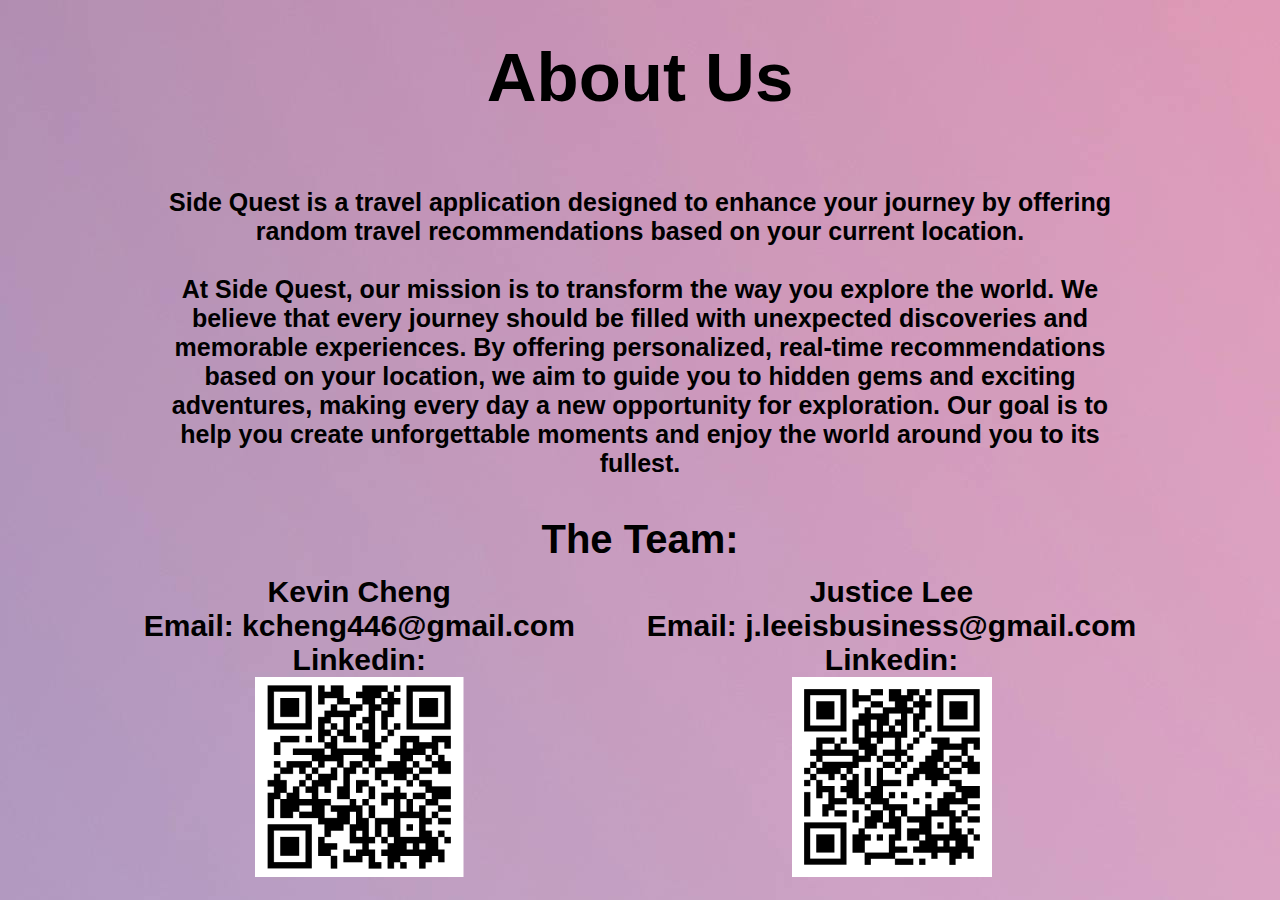
<file: About Us/index.html>
<!DOCTYPE html>
<html lang="en">
<head>
  <meta charset="UTF-8">
  <meta http-equiv="X-UA-Compatible" content="IE=edge">
  <meta name="viewport" content="width=device-width, initial-scale=1.0">
  <link rel="stylesheet" href="./style.css">
  <title>Document</title>
</head>
<body>
  <div class="desktop-1">
    <div class="frame-1">
      <div class="about-us">About Us</div>
      <div class="side-quest">
        Side Quest is a travel application designed to enhance your journey by
        offering random travel recommendations based on your current location.
        <br>
        <br>
        At Side Quest, our mission is to transform the way you explore the world.
        We believe that every journey should be filled with unexpected discoveries
        and memorable experiences. By offering personalized, real-time
        recommendations based on your location, we aim to guide you to hidden gems
        and exciting adventures, making every day a new opportunity for
        exploration. Our goal is to help you create unforgettable moments and
        enjoy the world around you to its fullest.
        <br />
      </div>
    </div>
    <div class="the-team">The Team:</div>
    <div class="Info">
      <div class="kevin-cheng">
        Kevin Cheng
        <br>
        Email: kcheng446@gmail.com
        <br>
        Linkedin:
        <br>
        <img class="kevin-cheng-linkedin-1" src="kevin-cheng-linkedin-10.png" alt="QR Kevin"/>
      </div>
      <div class="gapper"></div>
      <div class="justice-lee">
        Justice Lee
        <br />
        Email: j.leeisbusiness@gmail.com
        <br />
        Linkedin:
        <br />
        <img class="justice-lee-linkedin-1" src="justice-lee-linkedin-10.png" alt="QR Justice"/>
      </div>
    </div>
  </div>
  
</body>
</html>
</file>
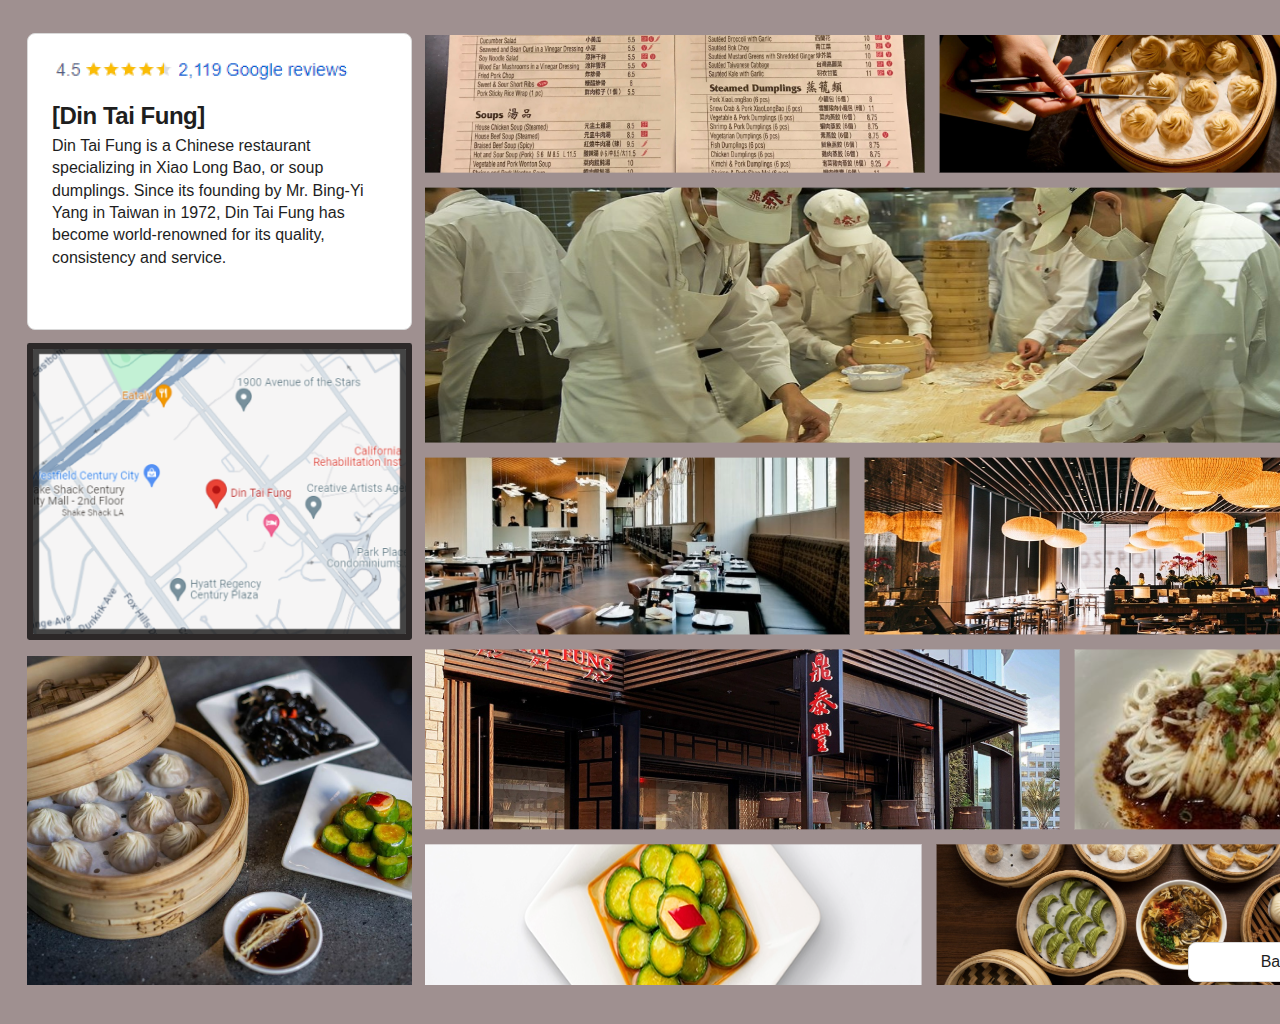
<file: Discover/index.html>
<!DOCTYPE html>
<html lang="en">
<head>
  <meta charset="UTF-8">
  <meta name="viewport" content="width=device-width, initial-scale=1.0">
  <link rel="stylesheet" href="./style.css">
  
  

  <title>Document</title>
</head>
<body>
  <div class="desktop-7">
    <img class="image-1" src="image-10.png" alt="map"/>
    <div class="group-1">
      <div class="review-card">
        <div class="rating">
          <img class="star" src="star0.svg" alt="star"/>
          <img class="star" src="star0.svg" alt="star"/>
          <img class="star" src="star0.svg" alt="star"/>
          <img class="star" src="star0.svg" alt="star"/>
          <img class="star" src="star0.svg" alt="star"/>
        </div>
        <div class="review-body">
          <div class="text-heading">
            <div class="text-heading2">[Din Tai Fung]</div>
          </div>
          <div class="text">
            <div class="text2">
              Din Tai Fung is a Chinese restaurant specializing in Xiao Long Bao,
              or soup dumplings. Since its founding by Mr. Bing-Yi Yang in Taiwan
              in 1972, Din Tai Fung has become world-renowned for its quality,
              consistency and service.
            </div>
          </div>
        </div>
      </div>
    </div>
    <img class="image" src="image0.png" alt="dumplings"/>
    <img class="image-5" src="image-50.png" alt="review"/>
    <img class="collage-maker-project-4-1" src="collage-maker-project-4-10.png" alt="collage"/>
    <div class="select-field">
      <div class="label"></div>
      <div class="select">
        <div class="value">Back To Home</div>
      </div>
    </div>
  </div>
  
</body>
</html>
</file>
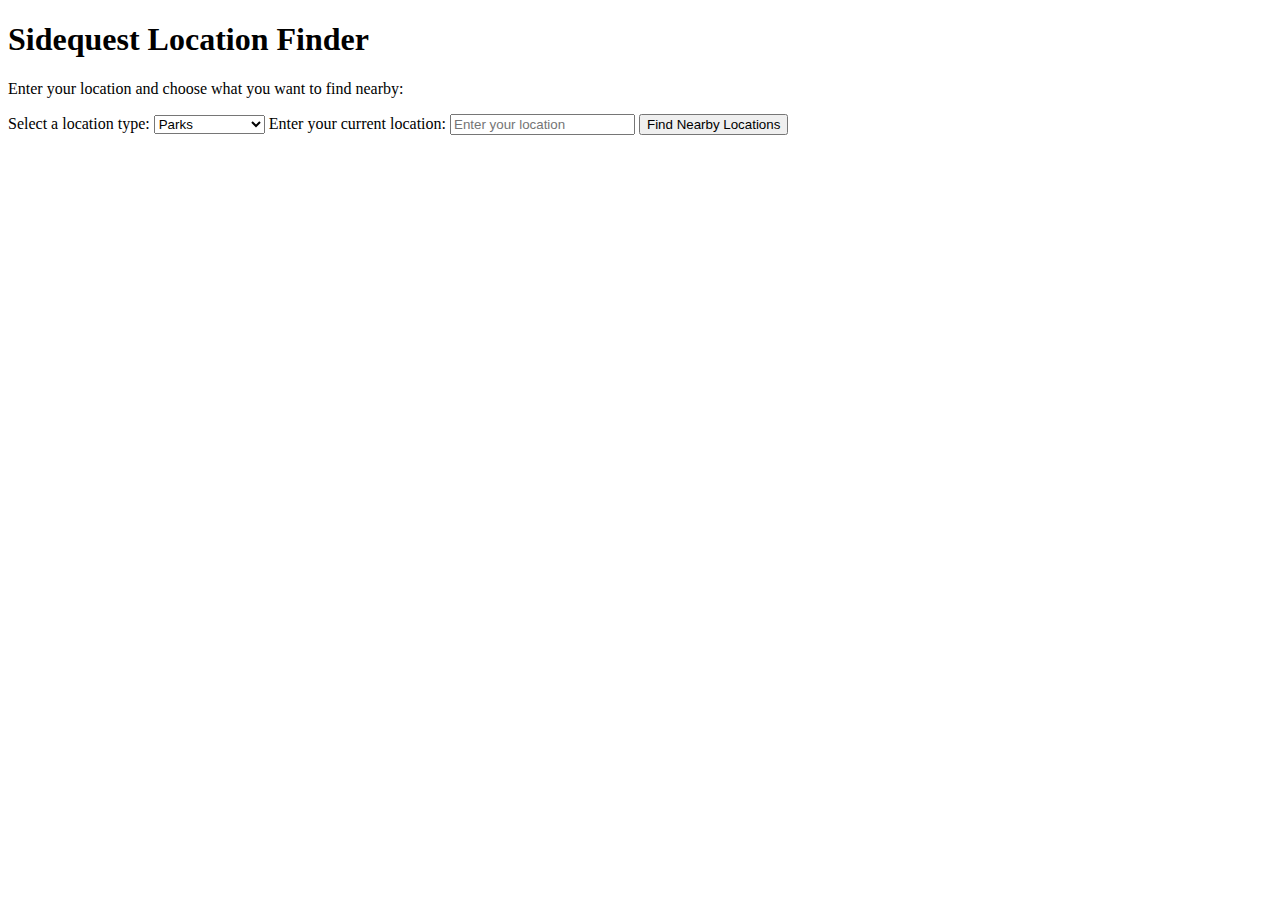
<file: Home/dropdown.html>
<!DOCTYPE html>
<html lang="en">
  <head>
    <meta charset= "utf-8">
    <meta name="viewport" content="width=device-width, initial-scale=1.0">
    <meta content="text/html">
    <title>Sidequest Location Finder</title>
    
    <!-- Core Module (required) -->
    <script type="text/javascript" src="https://js.api.here.com/v3/3.1/mapsjs-core.js"></script>
    
    <!-- Service Module for geocoding, map tiles, etc. -->
    <script type="text/javascript" src="https://js.api.here.com/v3/3.1/mapsjs-service.js"></script>
    
    <!-- Map Events Module for panning, zooming, etc. -->
    <script type="text/javascript" src="https://js.api.here.com/v3/3.1/mapsjs-mapevents.js"></script>
    
    <!-- UI Module for default map controls -->
    <link rel="stylesheet" type="text/css" href="https://js.api.here.com/v3/3.1/mapsjs-ui.css" />
    <script type="text/javascript" src="https://js.api.here.com/v3/3.1/mapsjs-ui.js"></script>

    <!-- Your Custom Script -->
    <script type="text/javascript" src="sidequest.js"></script>
  </head>
  <body>
    <h1>Sidequest Location Finder</h1>
    <p>Enter your location and choose what you want to find nearby:</p>
    
    <label for="location-type">Select a location type:</label>
    <select id="location-type">
        <option value="park">Parks</option>
        <option value="restaurant">Restaurants</option>
        <option value="museum">Museums</option>
        <option value="historical">Historical Sites</option>
    </select>

    <label for="user-location">Enter your current location:</label>
    <input type="text" id="user-location" placeholder="Enter your location">
    
    <button onclick="findLocations()">Find Nearby Locations</button>

    <div id="map" style="width: 100%; height: 500px;"></div>
  </body>
</html>
</file>
<file: About Us/style.css>
* {
  margin: 0;
  padding: 0;
  box-sizing: border-box;
}
a,
button,
input,
select,
h1,
h2,
h3,
h4,
h5,
* {
    box-sizing: border-box;
    margin: 0;
    padding: 0;
    border: none;
    text-decoration: none;
    background: none;

    -webkit-font-smoothing: antialiased;
}
html{
  background: url(image-10.jpg);
}
.desktop-1,
.desktop-1 * {
  box-sizing: border-box;
}
.desktop-1 {
  height: 100%;
  width: 100%;
  position: relative;
  overflow: hidden;
}
.frame-1 {
  display: flex;
  flex-direction: column;
  gap: 72px;
  align-items: center;
  justify-content: flex-start;
  width: 100%;
}
.about-us {
  color: #000000;
  text-align: center;
  font-family: "Inter-Bold", sans-serif;
  font-size: 69px;
  font-weight: 700;
  position: relative;
  align-self: stretch;
  height: 78px;
  margin-top:3%;
}
.side-quest{
  color: #000000;
  text-align: center;
  font-family: "Inter-Bold", sans-serif;
  font-size: 25px;
  font-weight: 700;
  position: relative;
  align-self: stretch;
  width: 74%;
  margin-left: 13%;
  margin-bottom: 3%
}
.the-team {
  color: #000000;
  text-align: center;
  font-family: "Inter-Bold", sans-serif;
  font-size: 40px;
  font-weight: 700;
}
.kevin-cheng{
  color: #000000;
  text-align: center;
  font-family: "Inter-Bold", sans-serif;
  font-size: 30px;
  font-weight: 700;
    display:inline-block;


}
.justice-lee{
  color: #000000;
  text-align: center;
  font-family: "Inter-Bold", sans-serif;
  font-size: 30px;
  font-weight: 700;
  display:inline-block;

}
.kevin-cheng-linkedin-1 {
  width: 208.51px;
  height: 200px;

  object-fit: cover;
}
.justice-lee-linkedin-1 {
  width: 200px;
  height: 200px;
  object-fit: cover;
}
.gapper{
  width:5%;
  display:inline-block;
}
.Info{
  margin-top:1%;
  text-align:center;
}
</file>
<file: Discover/style.css>
a,
button,
input,
select,
h1,
h2,
h3,
h4,
h5,
* {
    box-sizing: border-box;
    margin: 0;
    padding: 0;
    border: none;
    text-decoration: none;
    background: none;

    -webkit-font-smoothing: antialiased;
}

menu, ol, ul {
    list-style-type: none;
    margin: 0;
    padding: 0;
}
.desktop-7,
.desktop-7 * {
  box-sizing: border-box;
}
.desktop-7 {
  background: #9f9090;
  height: 1024px;
  position: relative;
  overflow: hidden;
}
.group-2 {
  position: absolute;
  inset: 0;
}
.image-1 {
  border-radius: 2.48px;
  border-style: solid;
  border-color: rgba(0, 0, 0, 0.72);
  border-width: 6.21px;
  width: 385px;
  height: 297px;
  position: absolute;
  left: 27px;
  top: 343px;
  object-fit: cover;
}
.group-1 {
  width: 385px;
  height: 297px;
  position: static;
}
.review-card {
  background: var(--background-default-default, #ffffff);
  border-radius: var(--radius-200, 8px);
  border-style: solid;
  border-color: var(--border-default-default, #d9d9d9);
  border-width: 1px;
  padding: var(--space-600, 24px);
  display: flex;
  flex-direction: column;
  gap: var(--space-600, 24px);
  align-items: flex-start;
  justify-content: flex-start;
  width: 385px;
  height: 297px;
  min-width: 240px;
  position: absolute;
  left: 27px;
  top: 33px;
}
.rating {
  display: flex;
  flex-direction: row;
  gap: var(--space-100, 4px);
  align-items: center;
  justify-content: flex-start;
  flex-shrink: 0;
  position: relative;
}
.star {
  flex-shrink: 0;
  width: 20px;
  height: 20px;
  position: relative;
  overflow: visible;
}
.star2 {
  flex-shrink: 0;
  width: 20px;
  height: 20px;
  position: relative;
  overflow: visible;
}
.star3 {
  flex-shrink: 0;
  width: 20px;
  height: 20px;
  position: relative;
  overflow: visible;
}
.star4 {
  flex-shrink: 0;
  width: 20px;
  height: 20px;
  position: relative;
  overflow: visible;
}
.star5 {
  flex-shrink: 0;
  width: 20px;
  height: 20px;
  position: relative;
  overflow: visible;
}
.review-body {
  display: flex;
  flex-direction: column;
  gap: var(--space-100, 4px);
  align-items: flex-start;
  justify-content: flex-start;
  align-self: stretch;
  flex-shrink: 0;
  position: relative;
}
.text-heading {
  display: flex;
  flex-direction: row;
  gap: 0px;
  align-items: flex-start;
  justify-content: flex-start;
  flex-shrink: 0;
  position: relative;
}
.text-heading2 {
  color: var(--text-default-default, #1e1e1e);
  text-align: left;
  font-family: var(--heading-font-family, "Inter-SemiBold", sans-serif);
  font-size: var(--heading-font-size, 24px);
  line-height: var(--heading-line-height, 120%);
  letter-spacing: var(--heading-letter-spacing, -0.02em);
  font-weight: var(--heading-font-weight, 600);
  position: relative;
}
.text {
  display: flex;
  flex-direction: row;
  gap: 0px;
  align-items: flex-start;
  justify-content: flex-start;
  align-self: stretch;
  flex-shrink: 0;
  position: relative;
}
.text2 {
  color: var(--text-default-default, #1e1e1e);
  text-align: left;
  font-family: var(--body-base-font-family, "Inter-Regular", sans-serif);
  font-size: var(--body-base-font-size, 16px);
  line-height: var(--body-base-line-height, 140%);
  font-weight: var(--body-base-font-weight, 400);
  position: relative;
  flex: 1;
}
.image {
  width: 305px;
  height: 35px;
  position: absolute;
  left: 51px;
  top: 57px;
  object-fit: cover;
}
.image-5 {
  width: 385px;
  height: 329px;
  position: absolute;
  left: 27px;
  top: 656px;
  object-fit: cover;
}
.collage-maker-project-4-1 {
  width: 1000px;
  height: 950px;
  position: absolute;
  left: 425px;
  top: 35px;
  object-fit: cover;
}
.select-field {
  display: flex;
  flex-direction: column;
  gap: var(--space-200, 8px);
  align-items: flex-start;
  justify-content: flex-start;
  width: 245px;
  height: 101px;
  position: absolute;
  left: 1188px;
  top: 934px;
}
.label {
  color: var(--text-default-default, #1e1e1e);
  text-align: left;
  font-family: var(--body-base-font-family, "Inter-Regular", sans-serif);
  font-size: var(--body-base-font-size, 16px);
  line-height: var(--body-base-line-height, 140%);
  font-weight: var(--body-base-font-weight, 400);
  position: relative;
  align-self: stretch;
}
.select {
  background: var(--background-default-default, #ffffff);
  border-radius: var(--radius-200, 8px);
  border-style: solid;
  border-color: var(--border-default-default, #d9d9d9);
  border-width: 1px;
  padding: var(--space-300, 12px) var(--space-300, 12px) var(--space-300, 12px)
    var(--space-400, 16px);
  display: flex;
  flex-direction: row;
  gap: var(--space-200, 8px);
  align-items: center;
  justify-content: flex-start;
  align-self: stretch;
  flex-shrink: 0;
  height: 40px;
  min-width: 240px;
  position: relative;
}
.value {
  color: var(--text-default-default, #1e1e1e);
  text-align: center;
  font-family: var(
    --single-line-body-base-font-family,
    "Inter-Regular",
    sans-serif
  );
  font-size: var(--single-line-body-base-font-size, 16px);
  line-height: var(--single-line-body-base-line-height, 100%);
  font-weight: var(--single-line-body-base-font-weight, 400);
  position: relative;
  flex: 1;
}
</file>
